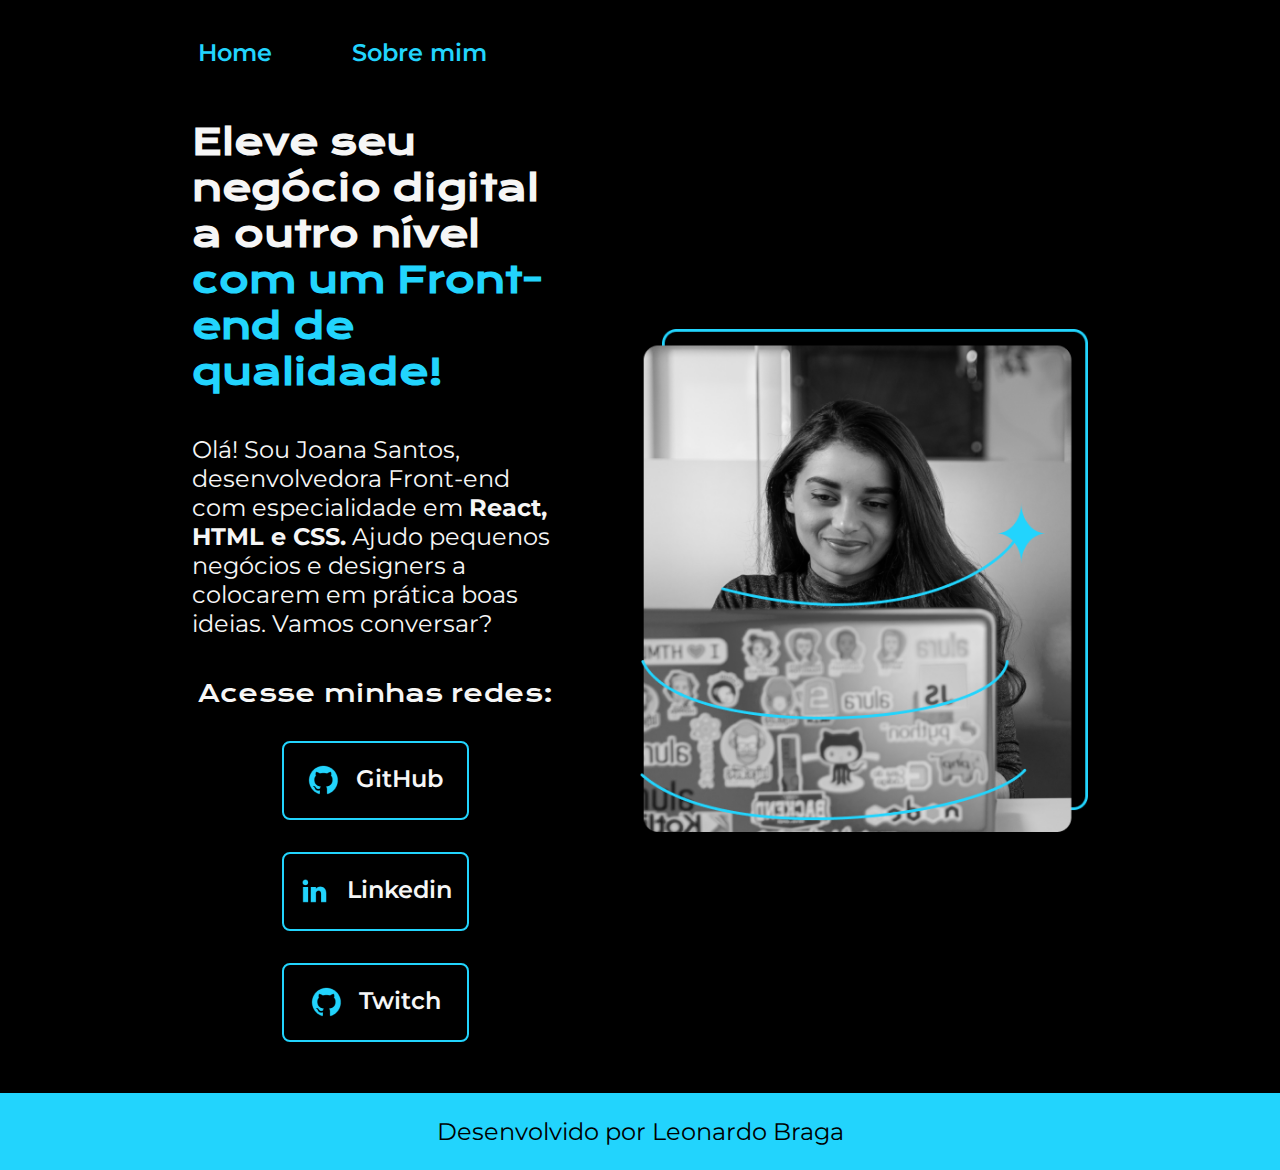
<file: Projeto Figma/index.html>
<!DOCTYPE html>
<html lang="pt-br">
<head>
    <meta charset="UTF-8">
    <meta http-equiv="X-UA-Compatible" content="IE=edge">
    <meta name="viewport" content="width=device-width, initial-scale=1.0">
    
    <link rel="stylesheet" href="styles/style.css">
    
    <title>Projeto Figma - Portifolio</title>

</head>
<body>

    <header class="cabecalho">
        <nav class="cabecalho__menu">
            <a class="cabecalho__menu__link" href="index.html">Home</a>
            <a class="cabecalho__menu__link" href="about.html">Sobre mim</a>
        </nav>
    </header>

    <main class="apresentacao">
        <section class="apresentacao__conteudo">
            <h1 class="apresentacao__conteudo__titulo">Eleve seu negócio digital a outro nível <strong class="titulo-destaque">com um Front-end de qualidade!</strong></h1>
            <p class="apresentacao__conteudo__texto">Olá! Sou Joana Santos, desenvolvedora Front-end com especialidade em <strong>React, HTML e CSS.</strong> Ajudo pequenos negócios e designers a colocarem em prática boas ideias. Vamos conversar?</p>
            <div class="apresentacao__links">
                <h2 class="apresentacao__links__subtitulo">Acesse minhas redes:</h2>
                <a class="apresentacao__links__navegacao" href="https://github.com/Vegildo/">
                    <img src="images/github.png" alt="Logo do GitHub em cor azul (#22D4FD)">
                    GitHub
                </a>
                <a class="apresentacao__links__navegacao" href="https://www.linkedin.com/in/leonardo-braga-526397156/">
                    <img src="images/linkedin.png" alt="Logo do Linkedin em cor azul (#22D4FD)">
                    Linkedin
                </a>
                <a class="apresentacao__links__navegacao" href="https://www.twitch.tv/">
                    <img src="images/github.png" alt="Logo da Twitch em cor azul (#22D4FD)">
                    Twitch
                </a>
            </div>
        </section> 

        <img class="apresentacao__imagem" src="images/Imagem.png" alt="Imagem retirada do curso alura no Figma">
   

    </main>     


    <footer class="rodape">
        <p>Desenvolvido por Leonardo Braga</p>
    </footer>
    
</body>

</html>
</file>
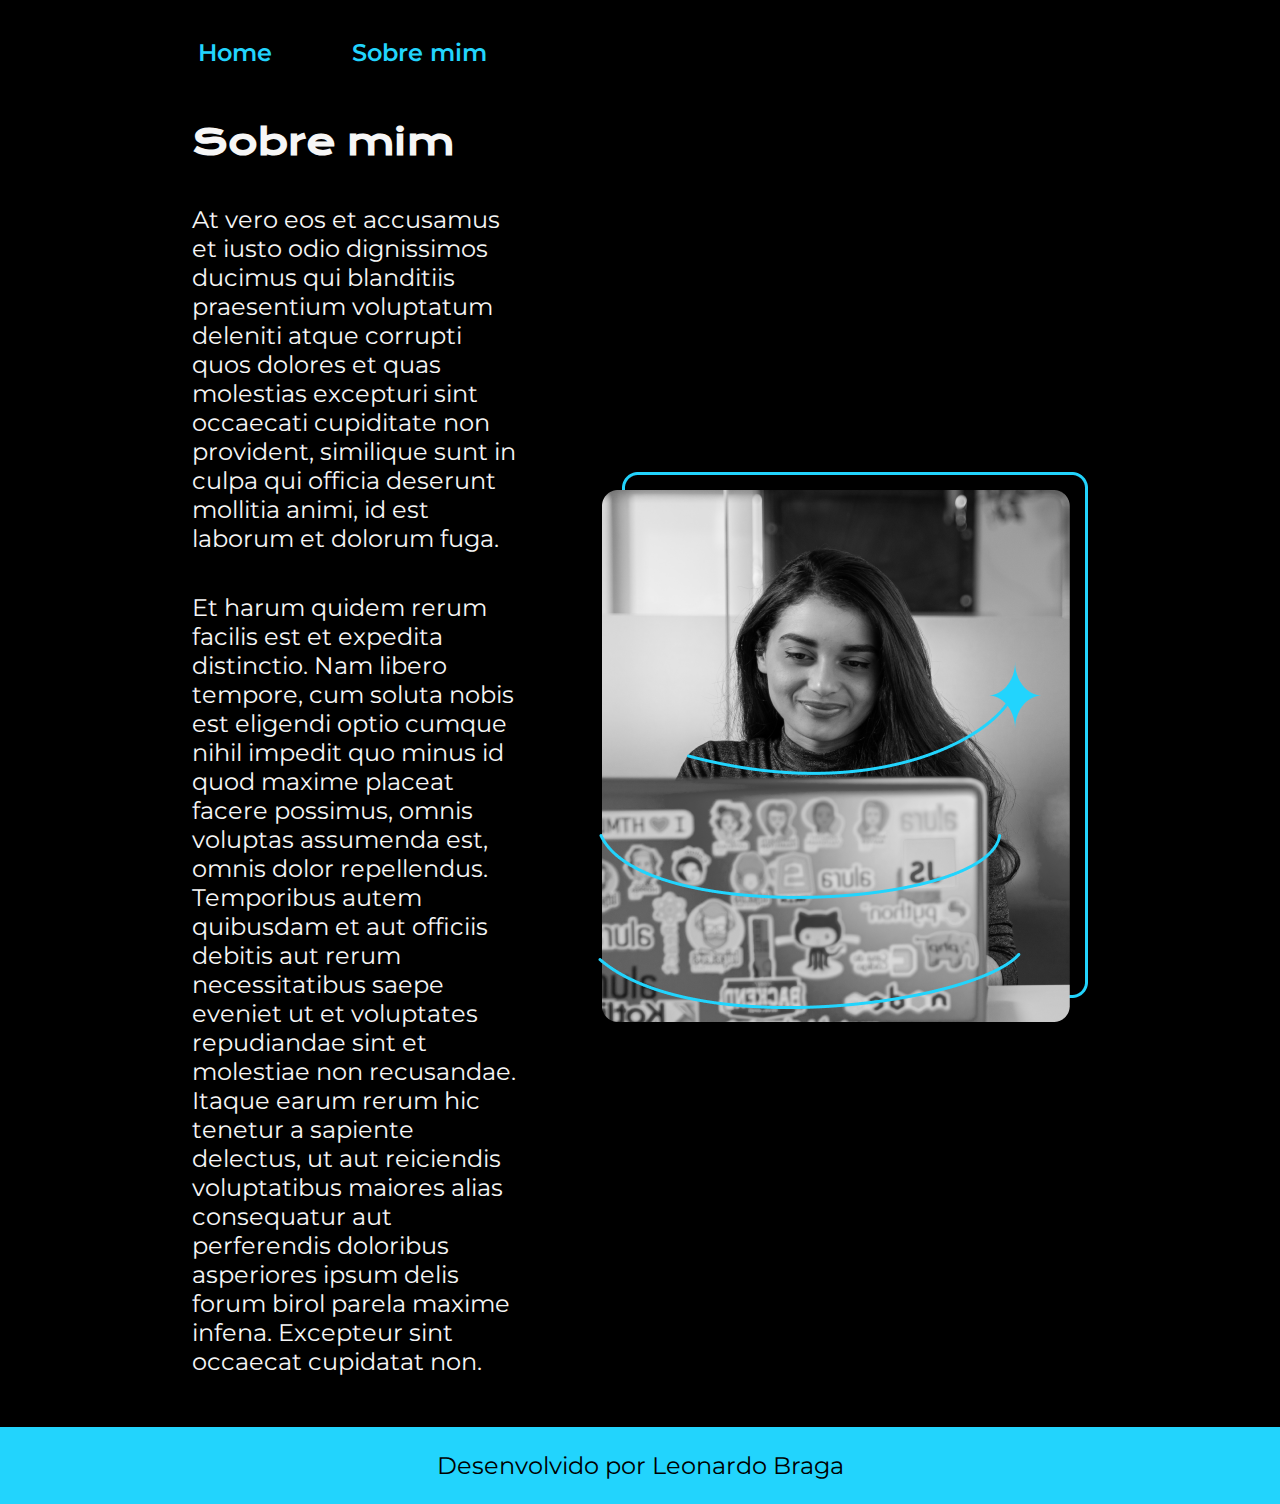
<file: Projeto Figma/about.html>
<!DOCTYPE html>
<html lang="pt-br">
<head>
    <meta charset="UTF-8">
    <meta http-equiv="X-UA-Compatible" content="IE=edge">
    <meta name="viewport" content="width=device-width, initial-scale=1.0">
    
    <link rel="stylesheet" href="styles/style.css">
    
    <title>Sobre Mim</title>
</head>
<body>
    <header class="cabecalho">
        <nav class="cabecalho__menu">
            <a class="cabecalho__menu__link" href="index.html">Home</a>
            <a class="cabecalho__menu__link" href="about.html">Sobre mim</a>
        </nav>
    </header>

    <main class="apresentacao">
        <section class="apresentacao__conteudo">
            <h1 class="apresentacao__conteudo__titulo">Sobre mim</h1>

            <p class="apresentacao__conteudo__texto">At vero eos et accusamus et iusto odio dignissimos ducimus qui blanditiis praesentium voluptatum deleniti atque corrupti quos dolores et quas molestias excepturi sint occaecati cupiditate non provident, similique sunt in culpa qui officia deserunt mollitia animi, id est laborum et dolorum fuga.</p>

            <p class="apresentacao__conteudo__texto">Et harum quidem rerum facilis est et expedita distinctio. Nam libero tempore, cum soluta nobis est eligendi optio cumque nihil impedit quo minus id quod maxime placeat facere possimus, omnis voluptas assumenda est, omnis dolor repellendus. Temporibus autem quibusdam et aut officiis debitis aut rerum necessitatibus saepe eveniet ut et voluptates repudiandae sint et molestiae non recusandae. Itaque earum rerum hic tenetur a sapiente delectus, ut aut reiciendis voluptatibus maiores alias consequatur aut perferendis doloribus asperiores ipsum delis forum birol parela maxime infena. Excepteur sint occaecat cupidatat non.</p>
        </section>
        
        <img src="images/Imagem.png" alt="Imagem retirada do curso alura no Figma">

    </main>

    <footer class="rodape">
        <p>Desenvolvido por Leonardo Braga</p>
    </footer>
</body>
</html>
</file>
<file: Projeto Figma/styles/style.css>
@charset "UTF-8";

@import url('https://fonts.googleapis.com/css2?family=Krona+One&family=Montserrat:wght@400;600&display=swap');

:root {
    font-size: 62.5%; /* Transformando 1rem em 10px */

    --font-title: "Krona One", sans-serif;
    --font-text: "Montserrat", sans-serif;
    /*  */
    --color-primary: #F6F6F6; /* #DCD7C9; */  /*  #EEEEEE; */
    --color-secundary: black; /* #2C3639; */ /* #0F0E0E; */
    --color-hover: #272727; /* #3F4E4F; */ /* #541212; */
    --color-tertiary: #22D4FD; /* #A27B5C; */ /* #8B9A46; */
}

*{
    margin: 0;
    padding: 0;
}

body {
    box-sizing: border-box;
    background-color: var(--color-secundary);
    color: var(--color-primary);
    font-size: 1.6rem;
}

header.cabecalho {
    padding: 3% 0% 0% 15.5%;
}

nav.cabecalho__menu {
    display: flex;
    gap: 8rem;
}

a.cabecalho__menu__link {
    font-family: var(--font-text);
    font-size: 2.4rem;
    font-weight: 600;

    color: var(--color-tertiary);

    text-decoration: none;
}

main.apresentacao {
    padding: 4% 15%;
    display: flex;
    gap: 8.2rem;
    align-items: center;
    justify-content: space-between;
    
}

section.apresentacao__conteudo {
    display: flex;
    width: 45%;
    flex-direction: column;
    gap: 4rem;
}

h1.apresentacao__conteudo__titulo {
    font-size: 3.6rem;
    font-family: var(--font-title);
}

strong.titulo-destaque {
    color: var(--color-tertiary);
}

p.apresentacao__conteudo__texto {
    font-size: 2.4rem;
    font-family: var(--font-text);
}

div.apresentacao__links {
    display: flex;
    justify-content: space-between;
    flex-direction: column;
    align-items: center;
    gap: 3.2rem;
}

h2.apresentacao__links__subtitulo {
    font-family: var(--font-title);
    font-weight: 400;
    font-size: 2.4rem;
}

a.apresentacao__links__navegacao {
    display: flex;
    justify-content: center;
    gap: 1.6rem;

    color: var(--color-primary);

    width: 50%;
    padding: 2.15rem 0rem;

    border: 0.2rem solid var(--color-tertiary);
    border-radius: 0.8rem;
    
    font-size: 2.4rem;
    font-weight: 600;
    font-family: var(--font-text);
    
    text-align: center;
    text-decoration: none;
    
}

a.apresentacao__links__navegacao:hover {
    background-color: var(--color-hover);
    /* padding: 1.6rem 5%; */
}

img.apresentacao__imagem {
    width: 50%;
}

footer.rodape {
    background-color: var(--color-tertiary);
    color: var(--color-secundary);

    text-align: center;
    padding: 2.4rem;
    
    font-family: var(--font-text);
    font-size: 2.4rem;
    font-weight: 400;
}


@media screen and (max-width: 1200px) {

    header.cabecalho {
        padding: 13%;
    }

    nav.cabecalho__menu {
        justify-content: center;
    }

    main.apresentacao {
        flex-direction: column-reverse;
        padding: 5%;
    }

    section.apresentacao__conteudo {
        width: auto; 
        width: auto; 
    }
    
}
</file>
